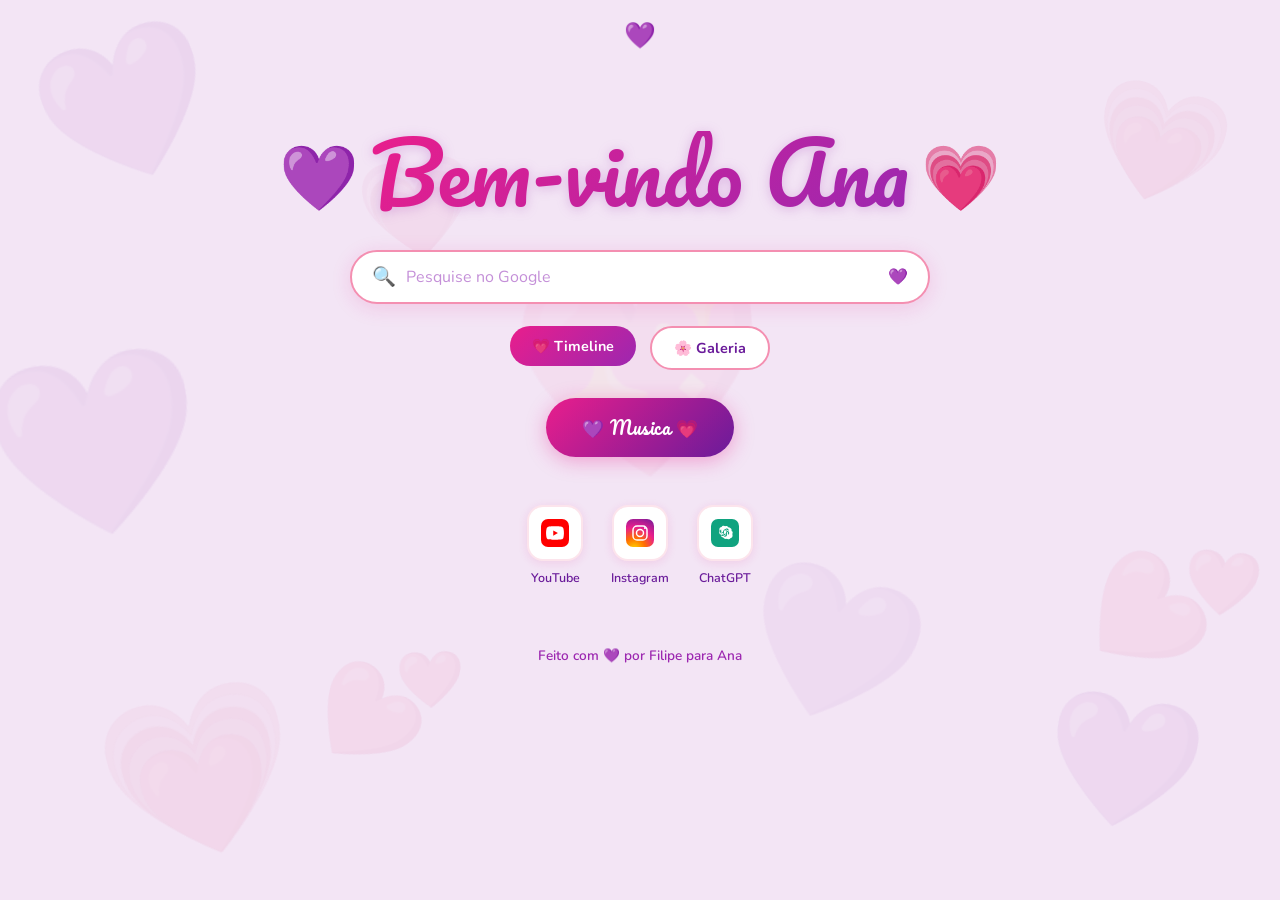
<file: index.html>
<!DOCTYPE html>
<html lang="pt-BR">
<head>
  <meta charset="UTF-8" />
  <meta name="viewport" content="width=device-width, initial-scale=1.0" />
  <title>Ana & Filipe 💜</title>
  <link rel="stylesheet" href="main2.html">
  <link rel="stylesheet" href="style.css">
  <link rel="stylesheet" href="animation.js">

  <link href="https://fonts.googleapis.com/css2?family=Pacifico&family=Nunito:wght@400;600;700&display=swap" rel="stylesheet" />
</head>
<body>

  <div class="static-hearts">
    <span class="sh1">💜</span><span class="sh2">💗</span><span class="sh3">💜</span>
    <span class="sh4">💕</span><span class="sh5">💗</span><span class="sh6">💜</span>
    <span class="sh7">💖</span><span class="sh8">💕</span><span class="sh9">💗</span>
    <span class="sh10">💜</span>
  </div>

  <div class="heart-bg" id="heartBg"></div>

  <header>
    <span class="corner-heart">💜</span>
  </header>

  <main>
    <div class="logo">
      <span class="logo-heart">💜</span>
      <span class="logo-text">Bem-vindo Ana</span>
      <span class="logo-heart">💗</span>
    </div>

<div class="search-wrap">
    <div class="search-bar">
        <span class="search-icon" onclick="realizarPesquisa()" style="cursor: pointer;">🔍</span>
        
        <div class="sua-div-de-pesquisa" style="display: flex; align-items: center; width: 100%;">
            
            <input type="text" id="campo-pesquisa" placeholder="Pesquise no Google" style="flex: 1;">
            
            <span>💜</span>
            
        </div>  
    </div>
</div>
<script src="animation.js"></script>

      <div class="btn-row">
        <a href="timeline.html">
          <button class="btn btn-primary">💗 Timeline </button>
        </a>
        <a href="main2.html">
          <button class="btn btn-secondary">🌸 Galeria </button>
        </a>
      </div>
    </div>

    <a class="btn-couple" href="https://music.youtube.com/playlist?list=PLFG9POHsdFDrqH-7RhxwuB32yTqtq_iQt">💜 Musica 💗</a>

    <nav class="quick-links">
      <a class="quick-link" href="https://www.youtube.com" target="_blank" rel="noopener noreferrer">
        <div class="ql-icon">
          <svg width="28" height="28" viewBox="0 0 48 48" fill="none" xmlns="http://www.w3.org/2000/svg">
            <rect width="48" height="48" rx="12" fill="#FF0000"/>
            <path d="M38.5 16.5C38.1 14.9 36.9 13.6 35.3 13.2C32.4 12.4 24 12.4 24 12.4C24 12.4 15.6 12.4 12.7 13.2C11.1 13.6 9.9 14.9 9.5 16.5C8.7 19.5 8.7 24 8.7 24C8.7 24 8.7 28.5 9.5 31.5C9.9 33.1 11.1 34.4 12.7 34.8C15.6 35.6 24 35.6 24 35.6C24 35.6 32.4 35.6 35.3 34.8C36.9 34.4 38.1 33.1 38.5 31.5C39.3 28.5 39.3 24 39.3 24C39.3 24 39.3 19.5 38.5 16.5Z" fill="white"/>
            <path d="M21 28.5V19.5L29 24L21 28.5Z" fill="#FF0000"/>
          </svg>
        </div>
        <span class="ql-label">YouTube</span>
      </a>

      <a class="quick-link" href="https://www.instagram.com" target="_blank" rel="noopener noreferrer">
        <div class="ql-icon">
          <svg width="28" height="28" viewBox="0 0 48 48" xmlns="http://www.w3.org/2000/svg">
            <defs>
              <radialGradient id="ig" cx="30%" cy="107%" r="130%">
                <stop offset="0%" stop-color="#ffd600"/>
                <stop offset="30%" stop-color="#ff6f00"/>
                <stop offset="60%" stop-color="#e91e8c"/>
                <stop offset="100%" stop-color="#6a1b9a"/>
              </radialGradient>
            </defs>
            <rect width="48" height="48" rx="12" fill="url(#ig)"/>
            <rect x="12" y="12" width="24" height="24" rx="7" stroke="white" stroke-width="2.5" fill="none"/>
            <circle cx="24" cy="24" r="6" stroke="white" stroke-width="2.5" fill="none"/>
            <circle cx="32.5" cy="15.5" r="1.8" fill="white"/>
          </svg>
        </div>
        <span class="ql-label">Instagram</span>
      </a>

      <a class="quick-link" href="https://chat.openai.com" target="_blank" rel="noopener noreferrer">
        <div class="ql-icon">
          <svg width="28" height="28" viewBox="0 0 48 48" fill="none" xmlns="http://www.w3.org/2000/svg">
            <rect width="48" height="48" rx="12" fill="#10a37f"/>
            <path d="M35.2 20.6c.4-1.2.3-2.5-.3-3.6-.9-1.7-2.7-2.7-4.6-2.6-.6-.9-1.5-1.6-2.6-2-1.1-.4-2.3-.3-3.3.1-1-.7-2.2-1-3.4-.8-1.2.2-2.2.8-2.9 1.8-.9.1-1.7.5-2.4 1.1-.7.6-1.1 1.4-1.2 2.3-.4 1.2-.3 2.5.3 3.6-.7 1.2-.9 2.6-.5 4 .4 1.3 1.3 2.4 2.5 3.1.1 1.1.5 2.1 1.3 2.9.8.8 1.8 1.3 2.9 1.4.6.9 1.5 1.6 2.6 2 1.1.4 2.3.3 3.3-.1 1 .7 2.2 1 3.4.8 1.2-.2 2.2-.8 2.9-1.8.9-.1 1.7-.5 2.4-1.1.7-.6 1.1-1.4 1.2-2.3.4-1.2.3-2.5-.3-3.6.7-1.3.9-2.7.5-4.1h.2zm-11.2 9.8c-.8 0-1.6-.3-2.2-.8l.1-.1 3.7-2.1c.1-.1.2-.2.2-.4v-5.2l1.6.9v4.3c0 1.8-1.5 3.4-3.4 3.4zm-7.3-3.1c-.4-.7-.5-1.5-.4-2.3l.1.1 3.7 2.1c.1.1.3.1.4 0l4.5-2.6v1.8l-3.8 2.2c-.8.5-1.7.6-2.6.3-.9-.3-1.6-.9-1.9-1.6zm-1-7.6c.4-.7 1-1.2 1.8-1.5v4.3c0 .2.1.3.2.4l4.5 2.6-1.6.9-3.7-2.1c-.8-.4-1.3-1.1-1.5-1.9-.2-.9-.1-1.8.3-2.7zm13.1 2.9-4.5-2.6 1.6-.9 3.7 2.1c.8.4 1.3 1.1 1.5 1.9.2.8.1 1.7-.3 2.5-.4.7-1 1.2-1.8 1.5v-4.3c0-.1-.1-.2-.2-.2zm1.6-2.3-.1-.1-3.7-2.1c-.1-.1-.3-.1-.4 0l-4.5 2.6v-1.8l3.8-2.2c.8-.5 1.7-.6 2.6-.3.9.3 1.6.9 1.9 1.6.4.8.5 1.6.4 2.3zm-9.8-.6 1.6.9v4.3c0 .8-.4 1.5-1 2-.6.5-1.4.7-2.2.6-.8-.1-1.5-.5-2-.1 0-1.5 0-3-.1-4.5l1.6-.9 2.1 1.2v-3.5z" fill="white"/>
          </svg>
        </div>
        <span class="ql-label">ChatGPT</span>
      </a>
    </nav>
  </main>

  <footer>Feito com 💜 por Filipe para Ana</footer>

</body>
</html>
</file>
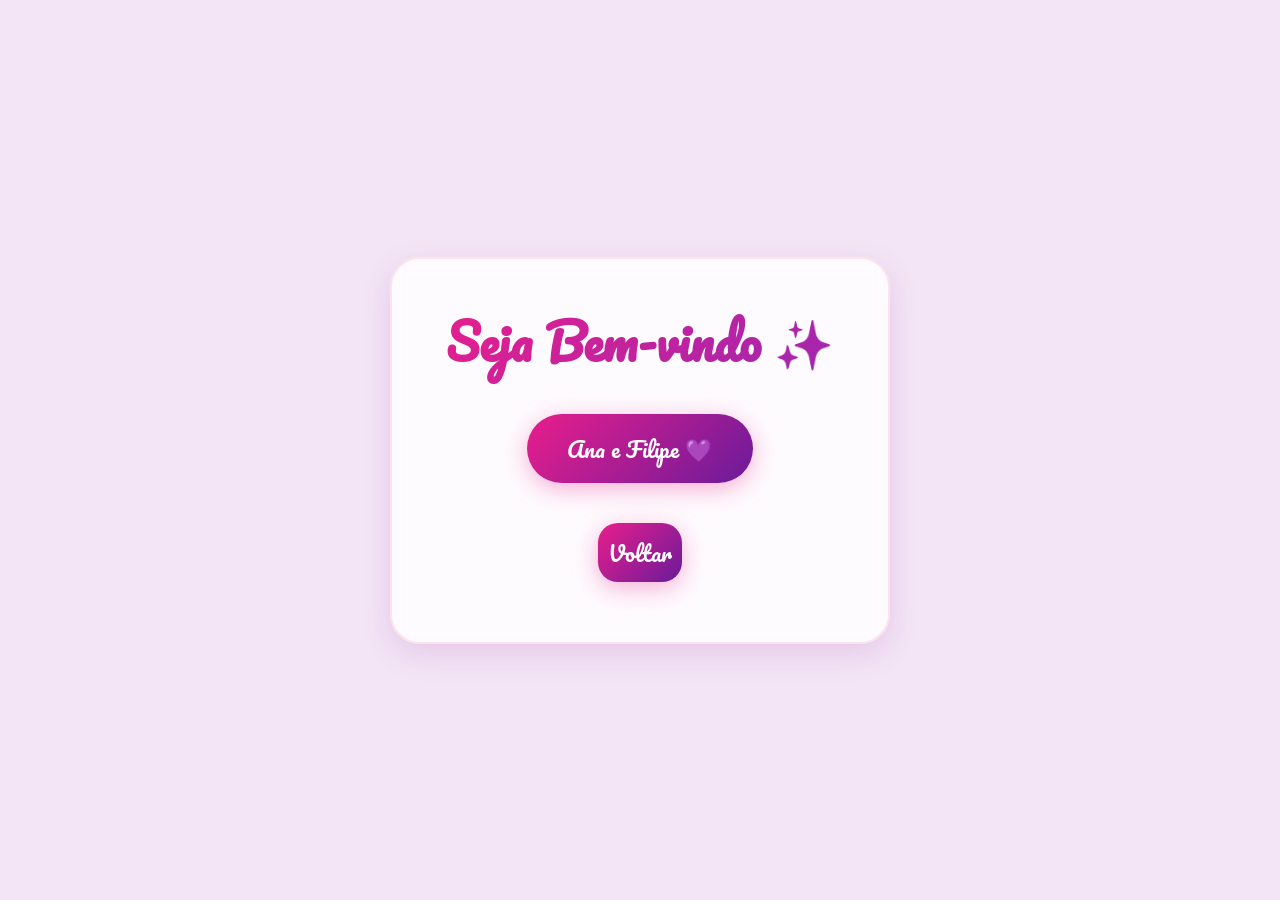
<file: main2.html>
<!DOCTYPE html>
<html lang="pt-BR">
<head>
  <meta charset="UTF-8" />
  <meta name="viewport" content="width=device-width, initial-scale=1.0" />
  <title>Nossa História 💜</title>
  <link href="https://fonts.googleapis.com/css2?family=Pacifico&family=Nunito:wght@400;600;700&display=swap" rel="stylesheet" />
  <style>
    *, *::before, *::after { box-sizing: border-box; margin: 0; padding: 0; }
    :root {
      --pink-light: #fce4ec;
      --pink:       #f48fb1;
      --pink-dark:  #e91e8c;
      --purple:     #9c27b0;
      --purple-dark:#6a1b9a;
      --lavender:   #f3e5f5;
      --white:      #ffffff;
    }
    body {
      font-family: 'Nunito', sans-serif;
      background: var(--lavender);
      min-height: 100vh;
      overflow-x: hidden;
      position: relative;
    }
    .heart-bg { position: fixed; inset: 0; pointer-events: none; z-index: 0; overflow: hidden; }
    .heart-bg span { position: absolute; bottom: -60px; animation: floatUp linear infinite; opacity: 0; font-size: 1.4rem; user-select: none; }
    @keyframes floatUp {
      0%   { transform: translateY(0) rotate(-15deg); opacity: 0; }
      10%  { opacity: 0.6; }
      90%  { opacity: 0.3; }
      100% { transform: translateY(-110vh) rotate(15deg); opacity: 0; }
    }
    .screen {
      display: none;
      position: relative;
      z-index: 10;
      min-height: 100vh;
      width: 100%;
      flex-direction: column;
      align-items: center;
      justify-content: center;
      padding: 40px 20px;
    }
    .screen.active { display: flex; }
    .welcome-card {
      background: rgba(255,255,255,0.85);
      backdrop-filter: blur(8px);
      padding: 40px;
      border-radius: 30px;
      text-align: center;
      box-shadow: 0 10px 30px rgba(156,39,176,0.15);
      border: 2px solid var(--pink-light);
      max-width: 500px;
      width: 100%;
    }
    .main-title {
      font-family: 'Pacifico', cursive;
      font-size: 3rem;
      background: linear-gradient(135deg, var(--pink-dark), var(--purple));
      -webkit-background-clip: text;
      background-clip: text;
      -webkit-text-fill-color: transparent;
      margin-bottom: 30px;
    }
    .btn-couple {
      font-family: 'Pacifico', cursive;
      font-size: 1.4rem;
      padding: 15px 40px;
      border-radius: 999px;
      border: none;
      cursor: pointer;
      background: linear-gradient(135deg, var(--pink-dark), var(--purple-dark));
      color: var(--white);
      box-shadow: 0 6px 25px rgba(233,30,140,0.35);
      transition: transform 0.2s, box-shadow 0.2s;
    }
    .btn-couple:hover { transform: translateY(-3px) scale(1.03); box-shadow: 0 10px 30px rgba(233,30,140,0.5); }
    .gallery-container {
      background: rgba(255,255,255,0.9);
      backdrop-filter: blur(8px);
      padding: 30px;
      border-radius: 30px;
      width: min(700px, 95vw);
      box-shadow: 0 10px 30px rgba(0,0,0,0.1);
      border: 2px solid var(--pink-light);
      text-align: center;
    }
    .gallery-title {
      font-family: 'Pacifico', cursive;
      font-size: 2.5rem;
      color: var(--purple-dark);
      margin-bottom: 25px;
    }
    .carousel-view {
      position: relative;
      width: 100%;
      height: 400px;
      border-radius: 20px;
      overflow: hidden;
      background: #1a1a1a;
      box-shadow: inset 0 0 10px rgba(0,0,0,0.2);
    }
    .carousel-track {
      width: 100%;
      height: 100%;
      position: relative;
    }
    .carousel-slide {
      position: absolute;
      inset: 0;
      opacity: 0;
      transition: opacity 0.5s ease-in-out;
      display: flex;
      align-items: center;
      justify-content: center;
    }
    .carousel-slide.active { opacity: 1; }
    .carousel-slide img {
      width: 100%;
      height: 100%;
      object-fit: contain;
    }
    /* Botão de lixeira */
    .delete-btn {
      position: absolute;
      top: 10px;
      right: 10px;
      width: 36px;
      height: 36px;
      border-radius: 50%;
      border: none;
      background: rgba(220, 50, 50, 0.85);
      color: white;
      font-size: 1rem;
      cursor: pointer;
      display: flex;
      align-items: center;
      justify-content: center;
      z-index: 20;
      transition: background 0.2s, transform 0.2s;
      backdrop-filter: blur(4px);
      box-shadow: 0 2px 8px rgba(0,0,0,0.3);
    }
    .delete-btn:hover { background: rgba(200, 20, 20, 1); transform: scale(1.1); }
    
    /* NOVA REGRA: Esconder lixeira nas fotos fixas */
    .carousel-slide.is-fixed .delete-btn {
        display: none;
    }

    .no-photos {
      color: #aaa;
      font-style: italic;
      font-size: 1.1rem;
    }
    .nav-btn {
      position: absolute;
      top: 50%;
      transform: translateY(-50%);
      background: rgba(255,255,255,0.7);
      border: none;
      width: 45px;
      height: 45px;
      border-radius: 50%;
      cursor: pointer;
      font-size: 1.2rem;
      color: var(--purple-dark);
      transition: background 0.2s;
      z-index: 15;
    }
    .nav-btn:hover { background: rgba(255,255,255,0.9); }
    .prev-btn { left: 15px; }
    .next-btn { right: 15px; }
    .photo-counter {
      position: absolute;
      bottom: 12px;
      left: 50%;
      transform: translateX(-50%);
      background: rgba(0,0,0,0.45);
      color: white;
      font-size: 0.85rem;
      padding: 4px 12px;
      border-radius: 999px;
      z-index: 15;
      font-family: 'Nunito', sans-serif;
    }
    .actions-row {
      margin-top: 25px;
      display: flex;
      gap: 15px;
      justify-content: center;
      flex-wrap: wrap;
    }
    .btn-action {
      font-family: 'Nunito', sans-serif;
      font-weight: 700;
      font-size: 1rem;
      padding: 12px 24px;
      border-radius: 999px;
      border: none;
      cursor: pointer;
      transition: transform 0.2s;
    }
    .btn-action:hover { transform: translateY(-2px); }
    .btn-upload { background: linear-gradient(135deg, var(--pink-dark), var(--purple)); color: white; }
    .btn-back { background: #e0e0e0; color: #444; }
    #fileInput { display: none; }
  </style>
</head>
<body>
  <div class="heart-bg" id="heartBg"></div>

  <div class="screen active" id="screen1">
    <div class="welcome-card">
      <h1 class="main-title">Seja Bem-vindo ✨</h1>
      <button class="btn-couple" id="enterBtn">Ana e Filipe 💜</button>
      <div style="text-align: center; margin-top: 40px; margin-bottom: 20px;">
            <button onclick="window.history.back()" class="btn-couple" id="enterBtn" style="padding: 10px 10px; border-radius: 20px; border: none; background-color: #820fbc; color: white; cursor: pointer;">
                Voltar
            </button>
        </div>
    </div>
    
  </div>

  <div class="screen" id="screen2">
    <div class="gallery-container">
      <h2 class="gallery-title">Nossas Memórias 📸</h2>
      <div class="carousel-view">
        <button class="nav-btn prev-btn" id="prevBtn">❮</button>
        <div class="carousel-track" id="carouselTrack">
          </div>
        <button class="nav-btn next-btn" id="nextBtn">❯</button>
      </div>
      <div class="actions-row">
        <button class="btn-action btn-upload" id="uploadBtn">➕ Adicionar Foto</button>
        <button class="btn-action btn-back" id="backBtn">⬅ Voltar</button>
        <input type="file" id="fileInput" accept="image/*" multiple />
      </div>
    </div>
  </div>

  <script>
    // Fundo de corações
    const heartBg = document.getElementById('heartBg');
    const symbols = ['💜','💗','💕','💖','💓','🌸','✨','💝'];
    for (let i = 0; i < 30; i++) {
      const span = document.createElement('span');
      span.textContent = symbols[Math.floor(Math.random() * symbols.length)];
      span.style.left = `${Math.random() * 100}%`;
      span.style.fontSize = `${0.9 + Math.random() * 1.4}rem`;
      span.style.animationDuration = `${6 + Math.random() * 10}s`;
      span.style.animationDelay = `${Math.random() * 8}s`;
      heartBg.appendChild(span);
    }

    // Navegação entre telas
    const screen1 = document.getElementById('screen1');
    const screen2 = document.getElementById('screen2');
    document.getElementById('enterBtn').addEventListener('click', () => {
      screen1.classList.remove('active');
      screen2.classList.add('active');
    });
    document.getElementById('backBtn').addEventListener('click', () => {
      screen2.classList.remove('active');
      screen1.classList.add('active');
    });

    // Lógica do Carrossel
    const fileInput = document.getElementById('fileInput');
    const uploadBtn = document.getElementById('uploadBtn');
    const carouselTrack = document.getElementById('carouselTrack');
    const prevBtn = document.getElementById('prevBtn');
    const nextBtn = document.getElementById('nextBtn');

   
  // --- CONFIGURAÇÃO ---
    // 1. ADICIONE SEUS LINKS DE FOTOS FIXAS AQUI
    const fixedPhotos = [
      'WhatsApp Image 2026-06-22 at 12.57.33.jpg',
      'WhatsApp Image 2026-06-22 at 12.57.42.jpg',
      'WhatsApp Image 2026-06-22 at 12.58.00.jpg',
      'WhatsApp Image 2026-06-22 at 12.58.32.jpg',
      'WhatsApp Image 2026-06-22 at 12.58.49.jpg',
      'WhatsApp Image 2026-06-22 at 12.58.57.jpg',
      'WhatsApp Image 2026-06-22 at 12.59.11.jpg'
    ];

    // Array que guardará apenas as fotos que o usuário adicionar
    let uploadedPhotos = []; 
    
    // Índice atual do carrossel
    let currentIndex = 0;

    // Inicializa o carrossel na primeira vez
    updateCarousel();

    // Botão de upload
    uploadBtn.addEventListener('click', () => fileInput.click());

    // Trata o upload de novas fotos
    fileInput.addEventListener('change', (e) => {
      const files = e.target.files;
      let filesToRead = files.length;
      
      if (filesToRead === 0) return;

      for (let i = 0; i < files.length; i++) {
        const reader = new FileReader();
        reader.onload = function(event) {
          // Adiciona a nova foto ao array de uploads
          uploadedPhotos.push(event.target.result);
          
          filesToRead--;
          // Quando terminar de ler todas as fotos enviadas
          if (filesToRead === 0) {
            // Vai para a primeira foto nova adicionada (índice após as fixas)
            currentIndex = fixedPhotos.length + (uploadedPhotos.length - files.length);
            updateCarousel();
          }
        };
        reader.readAsDataURL(files[i]);
      }
      // Limpa o input para permitir subir a mesma foto novamente se quiser
      fileInput.value = '';
    });

    // Função para deletar foto (apenas uploads)
    function deletePhoto(uploadedIndex) {
      // Remove do array de uploads usando o índice corrigido
      uploadedPhotos.splice(uploadedIndex, 1);
      
      const totalPhotos = fixedPhotos.length + uploadedPhotos.length;

      // Ajusta o índice atual para não ficar em branco
      if (totalPhotos === 0) {
        currentIndex = 0;
      } else if (currentIndex >= totalPhotos) {
        currentIndex = totalPhotos - 1;
      }
      
      updateCarousel();
    }

    // Função principal que desenha o carrossel
    function updateCarousel() {
      carouselTrack.innerHTML = '';

      // Combina os dois arrays para exibição
      const allPhotos = [...fixedPhotos, ...uploadedPhotos];
      const totalPhotos = allPhotos.length;

      // Se não houver foto nenhuma (nem fixa, nem upload)
      if (totalPhotos === 0) {
        carouselTrack.innerHTML = `
          <div class="carousel-slide active">
            <div class="no-photos">Nenhuma foto adicionada ainda. Clique abaixo para começar! 🌸</div>
          </div>`;
        return;
      }

      // Garante que o índice está dentro dos limites
      if (currentIndex >= totalPhotos) currentIndex = 0;
      if (currentIndex < 0) currentIndex = totalPhotos - 1;

      // Cria os slides HTML
      allPhotos.forEach((photoUrl, index) => {
        const isFixed = index < fixedPhotos.length;
        
        const slide = document.createElement('div');
        // Adiciona classe 'active' se for a foto atual e 'is-fixed' se for fixa
        slide.className = `carousel-slide ${index === currentIndex ? 'active' : ''} ${isFixed ? 'is-fixed' : ''}`;

        const img = document.createElement('img');
        img.src = photoUrl;
        img.alt = `Momento ${index + 1}`;
        slide.appendChild(img);

        // Só adiciona botão de deletar se NÃO for fixa
        if (!isFixed) {
          const delBtn = document.createElement('button');
          delBtn.className = 'delete-btn';
          delBtn.innerHTML = '🗑️';
          delBtn.title = 'Excluir foto';
          
          // Calcula o índice real dentro do array uploadedPhotos
          const uploadedIndex = index - fixedPhotos.length;
          
          delBtn.addEventListener('click', (e) => {
            e.stopPropagation(); // Impede bugar o clique no slide
            deletePhoto(uploadedIndex);
          });
          slide.appendChild(delBtn);
        }

        carouselTrack.appendChild(slide);
      });

      // Cria/Atualiza o Contador
      const counter = document.createElement('div');
      counter.className = 'photo-counter';
      counter.textContent = `${currentIndex + 1} / ${totalPhotos}`;
      carouselTrack.appendChild(counter);
    }

    // Botões de navegação
    nextBtn.addEventListener('click', () => {
      const totalPhotos = fixedPhotos.length + uploadedPhotos.length;
      if (totalPhotos > 0) {
        currentIndex = (currentIndex + 1) % totalPhotos;
        updateCarousel();
      }
    });

    prevBtn.addEventListener('click', () => {
      const totalPhotos = fixedPhotos.length + uploadedPhotos.length;
      if (totalPhotos > 0) {
        currentIndex = (currentIndex - 1 + totalPhotos) % totalPhotos;
        updateCarousel();
      }
    });
  </script>
</body>
</html>
</file>
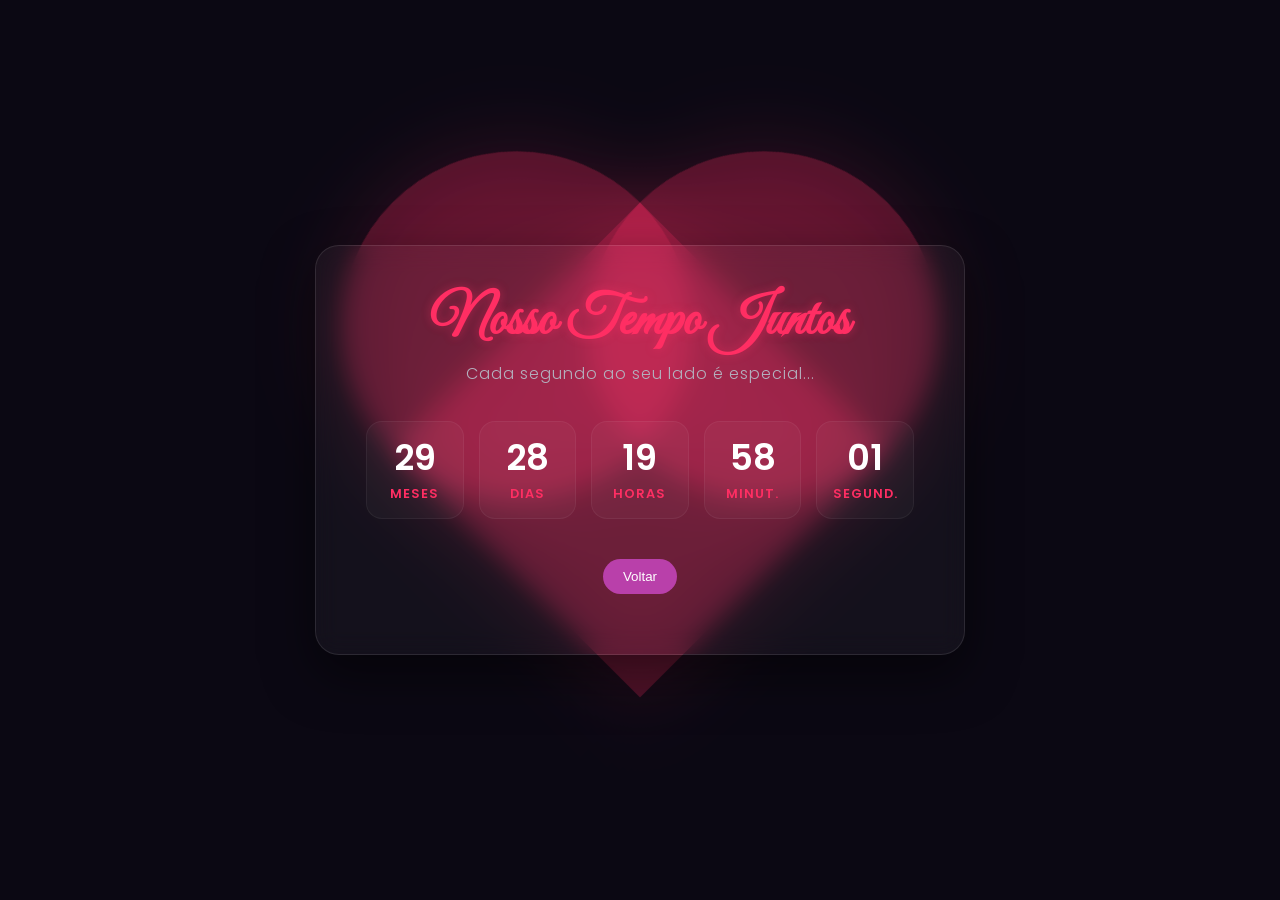
<file: timeline.html>
<!DOCTYPE html>
<html lang="pt-BR">
<head>
    <meta charset="UTF-8">
    <meta name="viewport" content="width=device-width, initial-scale=1.0">
    <title>Nossa Linha do Tempo</title>
    <link href="https://fonts.googleapis.com/css2?family=Poppins:wght@300;400;600&family=Great+Vibes&display=swap" rel="stylesheet">
    
    <style>
        * {
            margin: 0;
            padding: 0;
            box-sizing: border-box;
        }

        body {
            background-color: #0b0813; /* Fundo escuro profundo para destacar o neon */
            min-height: 100vh;
            display: flex;
            justify-content: center;
            align-items: center;
            font-family: 'Poppins', sans-serif;
            overflow: hidden;
            position: relative;
        }

        /* --- ANIMAÇÃO DO CORAÇÃO NO FUNDO --- */
        .heart-container {
            position: absolute;
            display: flex;
            justify-content: center;
            align-items: center;
            z-index: 1;
            width: 100%;
            height: 100%;
            pointer-events: none;
        }

        .heart {
            background-color: rgba(255, 46, 99, 0.25);
            display: inline-block;
            height: 350px;
            position: relative;
            transform: rotate(-45deg);
            width: 350px;
            animation: pulse 1.6s infinite ease-in-out;
            /* Efeito de brilho (glow) no coração */
            filter: drop-shadow(0 0 40px rgba(255, 46, 99, 0.65));
        }

        .heart:before,
        .heart:after {
            content: "";
            background-color: rgba(255, 46, 99, 0.25);
            border-radius: 50%;
            height: 350px;
            position: absolute;
            width: 350px;
        }

        .heart:before {
            top: -175px;
            left: 0;
        }

        .heart:after {
            left: 175px;
            top: 0;
        }

        @keyframes pulse {
            0% {
                transform: scale(1) rotate(-45deg);
                filter: drop-shadow(0 0 30px rgba(255, 46, 99, 0.5));
            }
            50% {
                transform: scale(1.12) rotate(-45deg);
                filter: drop-shadow(0 0 60px rgba(255, 46, 99, 0.9));
            }
            100% {
                transform: scale(1) rotate(-45deg);
                filter: drop-shadow(0 0 30px rgba(255, 46, 99, 0.5));
            }
        }

        /* --- PAINEL CENTRAL (TIMELINE) --- */
        .container {
            position: relative;
            z-index: 2;
            background: rgba(255, 255, 255, 0.04);
            backdrop-filter: blur(12px);
            -webkit-backdrop-filter: blur(12px);
            border: 1px solid rgba(255, 255, 255, 0.1);
            padding: 40px 50px;
            border-radius: 24px;
            text-align: center;
            box-shadow: 0 20px 50px rgba(0, 0, 0, 0.5);
            max-width: 90%;
            width: 650px;
        }

        h1 {
            font-family: 'Great Vibes', cursive;
            font-size: 3.5rem;
            color: #ff2e63;
            margin-bottom: 5px;
            text-shadow: 0 0 10px rgba(255, 46, 99, 0.4);
        }

        p.subtitle {
            color: #b3b0be;
            font-size: 1rem;
            font-weight: 300;
            margin-bottom: 35px;
            letter-spacing: 1px;
        }

        /* Layout dos contadores */
        .timeline {
            display: grid;
            grid-template-columns: repeat(5, 1fr);
            gap: 15px;
        }

        .time-box {
            background: rgba(255, 255, 255, 0.03);
            border: 1px solid rgba(255, 255, 255, 0.05);
            padding: 15px 10px;
            border-radius: 16px;
            transition: transform 0.3s ease;
        }

        .time-box:hover {
            transform: translateY(-5px);
            background: rgba(255, 255, 255, 0.07);
        }

        .number {
            display: block;
            font-size: 2.2rem;
            font-weight: 600;
            color: #ffffff;
            line-height: 1.2;
        }

        .label {
            display: block;
            font-size: 0.8rem;
            color: #ff2e63;
            text-transform: uppercase;
            letter-spacing: 1px;
            margin-top: 5px;
            font-weight: 600;
        }

        /* Responsividade para telas menores */
        @media (max-width: 600px) {
            h1 { font-size: 2.8rem; }
            .timeline { grid-template-columns: repeat(3, 1fr); gap: 10px; }
            .time-box { padding: 12px 5px; }
            .number { font-size: 1.6rem; }
            .label { font-size: 0.7rem; }
            .heart { width: 250px; height: 250px; }
            .heart:before, .heart:after { width: 250px; height: 250px; }
            .heart:before { top: -125px; }
            .heart:after { left: 125px; }
        }
    </style>
</head>
<body>

    <div class="heart-container">
        <div class="heart"></div>
    </div>

    <div class="container">
        <h1>Nosso Tempo Juntos</h1>
        <p class="subtitle">Cada segundo ao seu lado é especial...</p>
        
        <div class="timeline">
            <div class="time-box">
                <span id="months" class="number">00</span>
                <span class="label">Meses</span>
            </div>
            <div class="time-box">
                <span id="days" class="number">00</span>
                <span class="label">Dias</span>
            </div>
            <div class="time-box">
                <span id="hours" class="number">00</span>
                <span class="label">Horas</span>
            </div>
            <div class="time-box">
                <span id="minutes" class="number">00</span>
                <span class="label">Minut.</span>
            </div>
            <div class="time-box">
                <span id="seconds" class="number">00</span>
                <span class="label">Segund.</span>
            </div>
        </div>
        <div style="text-align: center; margin-top: 40px; margin-bottom: 20px;">
            <button onclick="window.history.back()" style="padding: 10px 20px; border-radius: 20px; border: none; background-color: #b940aa; color: white; cursor: pointer;">
                Voltar
            </button>
        </div>
    </div>
    

    <script>
        // === CONFIGURAÇÃO DA DATA INICIAL ===
        // Substitua os valores abaixo pela data desejada (Ano, Mês [0-11], Dia, Hora, Minuto)
        // ATENÇÃO: Os meses no JavaScript começam em 0 (Janeiro = 0, Fevereiro = 1, ... Dezembro = 11)
        // Exemplo: 12 de Junho de 2025 às 20h00min: new Date(2025, 5, 12, 20, 00)
        const dataInicial = new Date(2024, 5, 6, 0, 0); 

        function atualizarContador() {
            const agora = new Date();
            
            // Cálculo preciso de meses inteiros decorridos
            let mesesDecorridos = (agora.getFullYear() - dataInicial.getFullYear()) * 12 + (agora.getMonth() - dataInicial.getMonth());
            
            // Criar uma data temporária para ajustar se o dia atual for menor que o dia inicial
            let dataTemporaria = new Date(dataInicial);
            dataTemporaria.setMonth(dataTemporaria.getMonth() + mesesDecorridos);
            
            if (dataTemporaria > agora) {
                mesesDecorridos--;
                dataTemporaria = new Date(dataInicial);
                dataTemporaria.setMonth(dataTemporaria.getMonth() + mesesDecorridos);
            }
            
            // Diferença em milissegundos a partir dos meses já computados
            let diferencaMs = agora - dataTemporaria;
            
            // Conversão dos milissegundos restantes em Dias, Horas, Minutos e Segundos
            const umDia = 1000 * 60 * 60 * 24;
            const umaHora = 1000 * 60 * 60;
            const umMinuto = 1000 * 60;
            
            const dias = Math.floor(diferencaMs / umDia);
            diferencaMs %= umDia;
            
            const horas = Math.floor(diferencaMs / umaHora);
            diferencaMs %= umaHora;
            
            const minutos = Math.floor(diferencaMs / umMinuto);
            diferencaMs %= umMinuto;
            
            const segundos = Math.floor(diferencaMs / 1000);
            
            // Atualizar os elementos na página adicionando o zero à esquerda se for menor que 10
            document.getElementById('months').innerText = mesesDecorridos.toString().padStart(2, '0');
            document.getElementById('days').innerText = dias.toString().padStart(2, '0');
            document.getElementById('hours').innerText = horas.toString().padStart(2, '0');
            document.getElementById('minutes').innerText = minutos.toString().padStart(2, '0');
            document.getElementById('seconds').innerText = segundos.toString().padStart(2, '0');
        }

        // Executa a função imediatamente e depois a cada 1 segundo
        atualizarContador();
        setInterval(atualizarContador, 1000);
    </script>
</body>
</html>
</file>
<file: style.css>
*, *::before, *::after { box-sizing: border-box; margin: 0; padding: 0; }

:root {
  --pink-light: #fce4ec;
  --pink:       #f48fb1;
  --pink-dark:  #e91e8c;
  --purple:     #9c27b0;
  --purple-dark:#6a1b9a;
  --lavender:   #f3e5f5;
  --white:      #ffffff;
}

body {
  font-family: 'Nunito', sans-serif;
  background: var(--lavender);
  min-height: 100vh;
  overflow-x: hidden;
  position: relative;
}

/* ── Fundo estático de corações grandes ── */
.static-hearts { position: fixed; inset: 0; pointer-events: none; z-index: 0; }
.static-hearts span { position: absolute; font-size: 0; opacity: 0.08; line-height: 1; }
.sh1  { top:  4%; left:  3%;  font-size: 9rem  !important; transform: rotate(-20deg); }
.sh2  { top: 10%; right: 4%;  font-size: 7rem  !important; transform: rotate(15deg); }
.sh3  { top: 40%; left: -1%; font-size: 11rem !important; transform: rotate(-10deg); }
.sh4  { top: 60%; right: 2%;  font-size: 8rem  !important; transform: rotate(20deg); }
.sh5  { bottom: 5%;  left:  8%; font-size: 10rem !important; transform: rotate(-15deg); }
.sh6  { bottom: 8%;  right: 6%; font-size: 8rem  !important; transform: rotate(10deg); }
.sh7  { top: 30%; left: 40%; font-size: 13rem !important; transform: rotate(-5deg);  opacity: 0.05 !important; }
.sh8  { top: 72%; left: 25%; font-size: 7rem  !important; transform: rotate(12deg); }
.sh9  { top: 18%; left: 28%; font-size: 6rem  !important; transform: rotate(-8deg);  opacity: 0.06 !important; }
.sh10 { bottom: 20%; right: 28%; font-size: 9rem !important; transform: rotate(18deg); opacity: 0.06 !important; }

/* ── Fundo animado de corações flutuantes ── */
.heart-bg { position: fixed; inset: 0; pointer-events: none; z-index: 0; overflow: hidden; }
.heart-bg span { position: absolute; bottom: -60px; animation: floatUp linear infinite; opacity: 0; font-size: 1.4rem; user-select: none; }

@keyframes floatUp {
  0%   { transform: translateY(0) rotate(-15deg); opacity: 0; }
  10%  { opacity: 0.6; }
  90%  { opacity: 0.3; }
  100% { transform: translateY(-110vh) rotate(15deg); opacity: 0; }
}

/* ── Cabeçalho ── */
header {
  position: relative; z-index: 10;
  display: flex; justify-content: center; align-items: center;
  padding: 18px 28px;
}

/* ── Efeito pulsar no coração do canto ── */
.corner-heart { font-size: 1.6rem; animation: pulse 1.8s ease-in-out infinite; }
@keyframes pulse { 0%,100% { transform: scale(1); } 50% { transform: scale(1.25); } }

/* ── Conteúdo Principal ── */
main {
  position: relative; z-index: 10;
  display: flex; flex-direction: column; align-items: center;
  padding-top: 60px;
}

/* ── Estilo do Logo ── */
.logo {
  font-family: 'Pacifico', cursive;
  font-size: clamp(2.8rem, 8vw, 5.2rem);
  line-height: 1; margin-bottom: 36px;
  display: flex; align-items: center; gap: 12px;
  animation: fadeDown .7s ease both;
}

@keyframes fadeDown { from { opacity: 0; transform: translateY(-20px); } to { opacity: 1; transform: translateY(0); } }
@keyframes fadeUp   { from { opacity: 0; transform: translateY(20px);  } to { opacity: 1; transform: translateY(0); } }

.logo-heart { animation: pulse 1.4s ease-in-out infinite; font-size: clamp(2rem,6vw,4rem); }
.logo-text {
  background: linear-gradient(135deg, var(--pink-dark), var(--purple));
  -webkit-background-clip: text; -webkit-text-fill-color: transparent; background-clip: text;
  filter: drop-shadow(0 2px 6px rgba(156,39,176,.25));
}

/* ── Barra de Busca ── */
.search-wrap { width: min(580px, 90vw); animation: fadeUp .7s .15s ease both; }
.search-bar {
  display: flex; align-items: center;
  background: var(--white); border: 2px solid var(--pink);
  border-radius: 999px; padding: 12px 20px; gap: 10px;
  box-shadow: 0 4px 20px rgba(233,30,140,.15);
  transition: box-shadow .25s, border-color .25s;
}
.search-bar:focus-within { box-shadow: 0 6px 28px rgba(233,30,140,.3); border-color: var(--purple); }
.search-bar input { flex: 1; border: none; outline: none; font-family: 'Nunito', sans-serif; font-size: 1rem; color: #4a154b; background: transparent; }
.search-bar input::placeholder { color: #c48fd8; }
.search-icon { font-size: 1.2rem; color: var(--pink-dark); }

/* ── Botões ── */
.btn-row { margin-top: 22px; display: flex; gap: 14px; flex-wrap: wrap; justify-content: center; animation: fadeUp .7s .3s ease both; }
.btn {
  font-family: 'Nunito', sans-serif; font-size: .9rem; font-weight: 700;
  padding: 10px 22px; border-radius: 999px; border: none; cursor: pointer;
  transition: transform .2s, box-shadow .2s;
}
.btn:hover { transform: translateY(-2px); box-shadow: 0 4px 14px rgba(0,0,0,.15); }
.btn:active { transform: translateY(0); }
.btn-primary { background: linear-gradient(135deg, var(--pink-dark), var(--purple)); color: var(--white); }
.btn-secondary { background: var(--white); color: var(--purple-dark); border: 2px solid var(--pink); }

/* ── Botão Ana e Filipe ── */
.btn-couple {
  margin-top: 28px;
  font-family: 'Pacifico', cursive;
  font-size: 1.1rem;
  padding: 14px 36px;
  border-radius: 999px;
  border: none;
  cursor: pointer;
  background: linear-gradient(135deg, var(--pink-dark), var(--purple-dark));
  color: var(--white);
  box-shadow: 0 4px 20px rgba(233,30,140,.35);
  text-decoration: none;
  display: inline-block;
  animation: fadeUp .7s .4s ease both;
  transition: transform .2s, box-shadow .2s;
  letter-spacing: .5px;
}
.btn-couple:hover { transform: translateY(-3px) scale(1.04); box-shadow: 0 8px 28px rgba(233,30,140,.5); }

/* ── Links rápidos ── */
.quick-links { margin-top: 48px; display: flex; gap: 28px; flex-wrap: wrap; justify-content: center; animation: fadeUp .7s .55s ease both; }
.quick-link { display: flex; flex-direction: column; align-items: center; gap: 8px; cursor: pointer; text-decoration: none; transition: transform .2s; }
.quick-link:hover { transform: translateY(-4px); }
.ql-icon {
  width: 56px; height: 56px; border-radius: 16px;
  background: var(--white); border: 2px solid var(--pink-light);
  display: flex; align-items: center; justify-content: center; font-size: 1.6rem;
  box-shadow: 0 2px 10px rgba(233,30,140,.12);
}
.ql-label { font-size: .78rem; font-weight: 600; color: var(--purple-dark); }

/* ── Rodapé ── */
footer { position: relative; z-index: 10; margin-top: 60px; text-align: center; color: var(--purple); font-size: .85rem; padding-bottom: 20px; font-weight: 600; }
</file>
